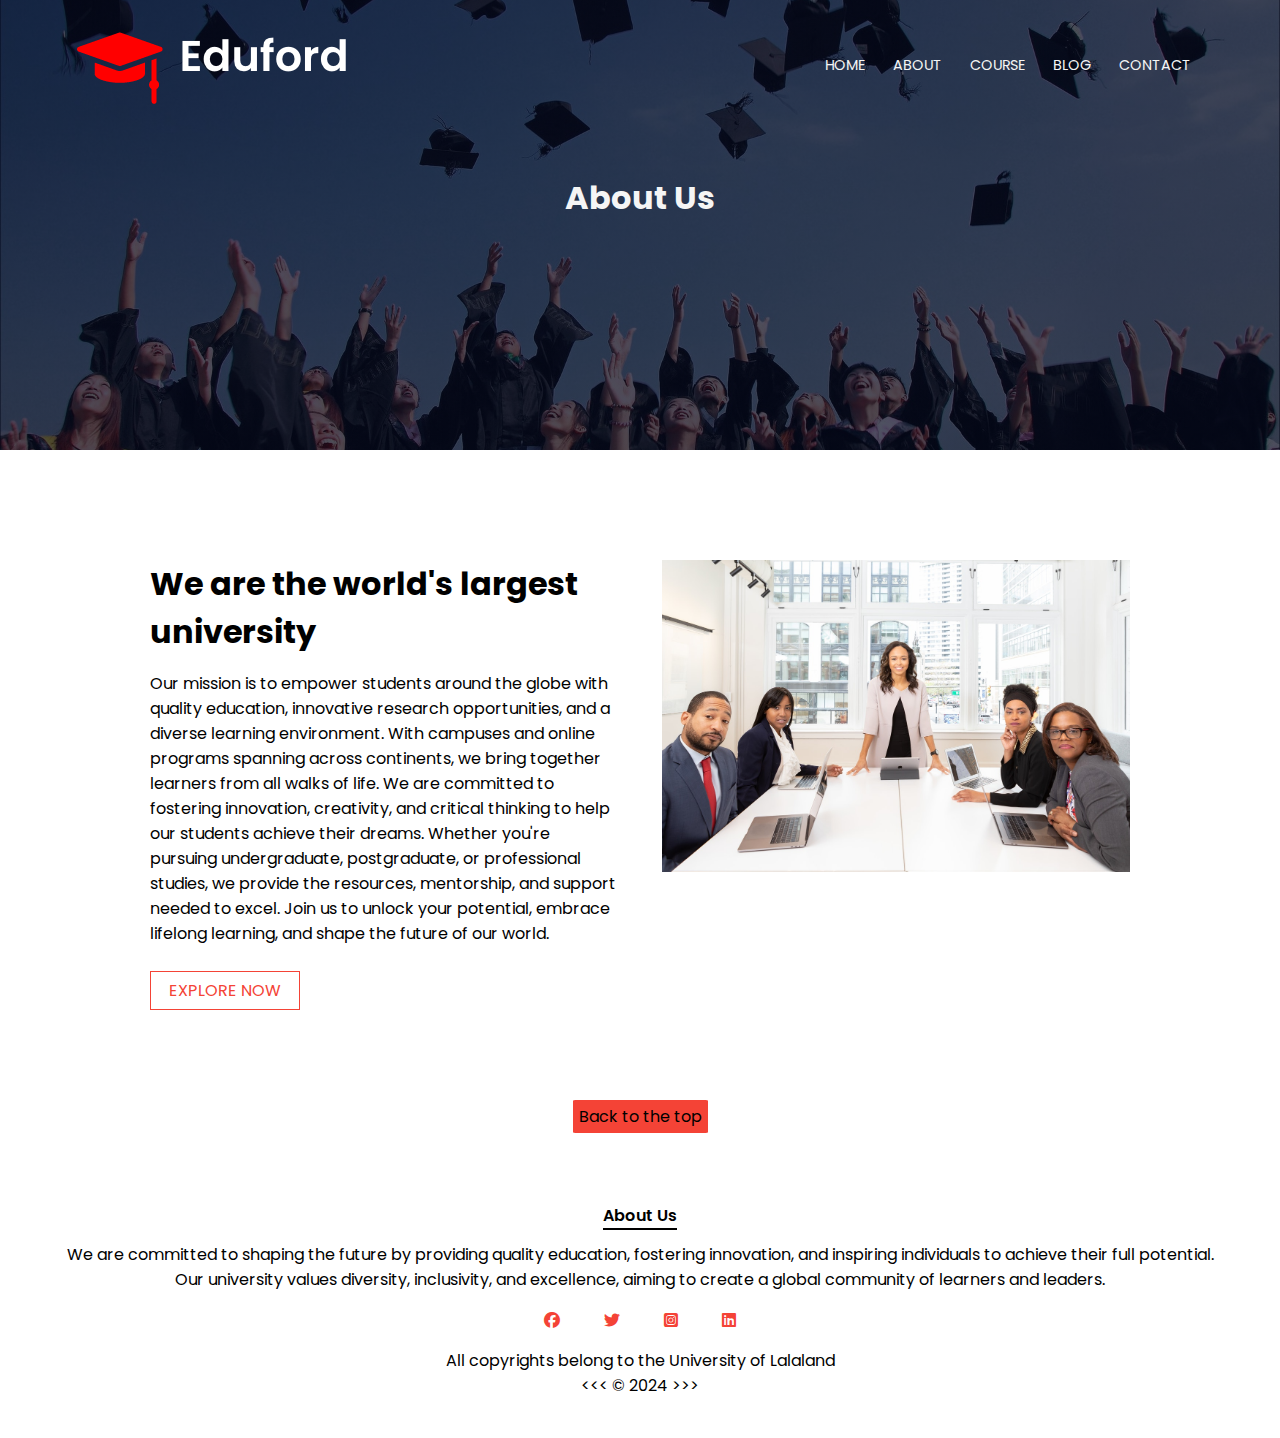
<file: about.html>
<!DOCTYPE html>
<html lang="en">

<head>
    <meta charset="UTF-8">
    <meta http-equiv="X-UA-Compatible" content="IE=edge">
    <meta name="viewport" content="width=device-width, initial-scale=1.0">
    <title>University of Lalaland - about</title>
    <link rel="stylesheet" href="styles.css">
    <link rel="preconnect" href="https://fonts.googleapis.com">
    <link rel="preconnect" href="https://fonts.gstatic.com" crossorigin>
    <link
        href="https://fonts.googleapis.com/css2?family=Poppins:ital,wght@0,100;0,200;0,300;0,400;0,500;0,600;0,700;0,800;0,900;1,100;1,200;1,300;1,400;1,500;1,600;1,700;1,800;1,900&display=swap"
        rel="stylesheet">
    <link rel="stylesheet" href="https://cdnjs.cloudflare.com/ajax/libs/font-awesome/6.6.0/css/all.min.css">
    <script src="main.js" defer></script>
</head>

<body>
    <section class="subheader">
        <nav class="subheader__nav">
            <a href="index.html"><img src="./images/logo.png" alt="" /></a>
            <!-- NAVIGATIONAL LINKS -->
            <div class="header__links" id="headerLinks">
                <i class="fa-solid fa-xmark" onclick="hideMenu()"></i>
                <ul>
                    <li><a href="index.html">HOME</a></li>
                    <li><a href="about.html">ABOUT</a></li>
                    <li><a href="course.html">COURSE</a></li>
                    <li><a href="blog.html">BLOG</a></li>
                    <li><a href="contact.html">CONTACT</a></li>
                </ul>
            </div>

            <i class="fa-solid fa-bars" onclick="showMenu()"></i>
        </nav>
        <!-- HEADER SECTION -->
        <h1 class="subheader__h1">About Us</h1>
    </section>
    <!-- ABOUT US CONTENT -->
    <section class="aboutUs">
        <div class="aboutUs__row">

            <div class="aboutUs-col">
                <h1 class="aboutUs-col__h1">We are the world's largest university</h1>
                <p class="aboutUs-col__p">Our mission is to empower students around the globe with quality education, innovative research
                    opportunities, and a diverse learning environment. With campuses and online programs spanning across
                    continents, we bring together learners from all walks of life. We are committed to fostering
                    innovation, creativity, and critical thinking to help our students achieve their dreams. Whether
                    you're pursuing undergraduate, postgraduate, or professional studies, we provide the resources,
                    mentorship, and support needed to excel. Join us to unlock your potential, embrace lifelong
                    learning, and shape the future of our world.</p>
                <a class="header__a btn" href="">EXPLORE NOW</a>
            </div>
            <div class="aboutUs-col">
                <img src="images/about.jpg" alt="">
            </div>
        </div>

    </section>

    <p class="center bttt">
        <a class="bttt__a" href="#">Back to the top</a>
    </p>

    <!-- FOOTER SECTION -->
    <section class="footer">
        <h4 class="footer__h4">About Us</h4>
        <p class="footer__p">We are committed to shaping the future by providing quality education, fostering
            innovation, and inspiring individuals to achieve their full potential.<br>Our university values diversity,
            inclusivity, and excellence, aiming to create a global community of learners and leaders.</p>
        <div class="footer__icons">
            <i class="fa-brands fa-facebook"></i>
            <i class="fa-brands fa-twitter"></i>
            <i class="fa-brands fa-square-instagram"></i>
            <i class="fa-brands fa-linkedin"></i>
        </div>
        <p>All copyrights belong to the University of Lalaland<br>&lt;&lt;&lt; &copy; 2024 &gt;&gt;&gt;</p>
    </section>

</body>

</html>
</file>
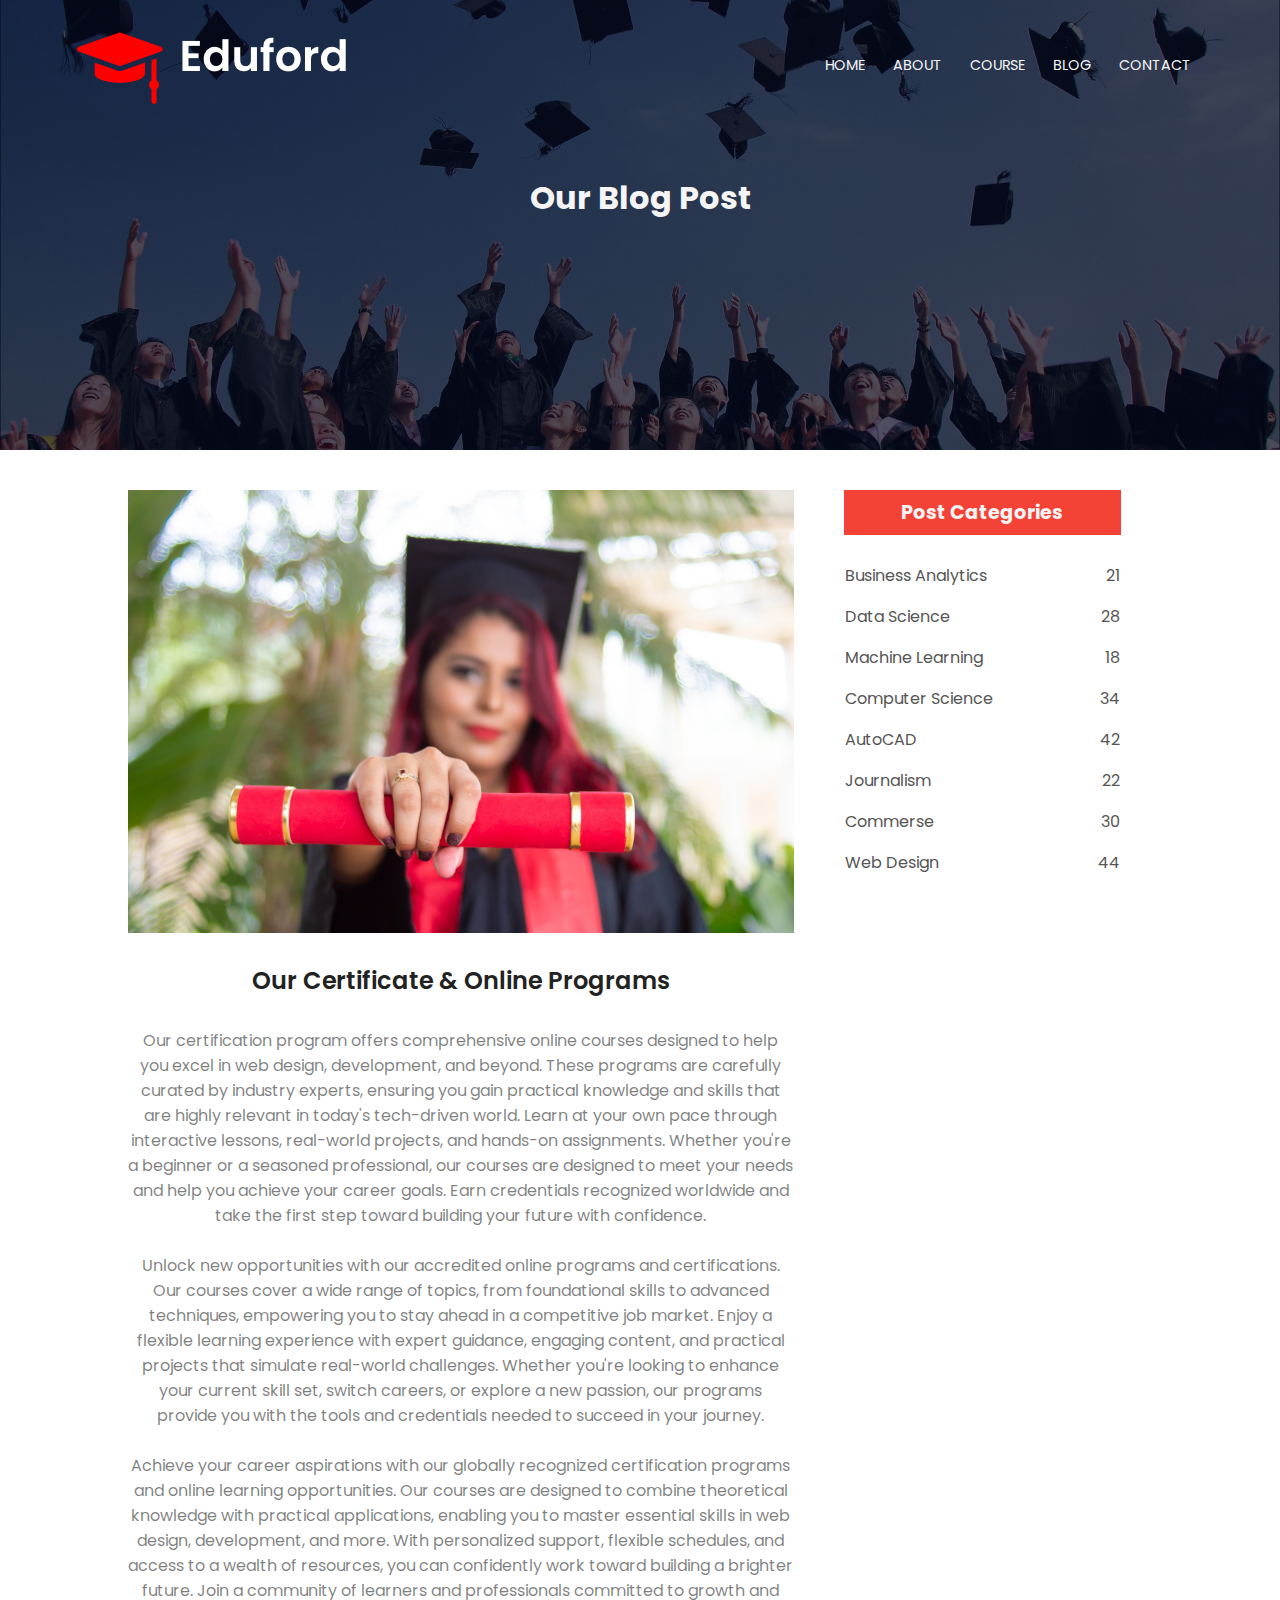
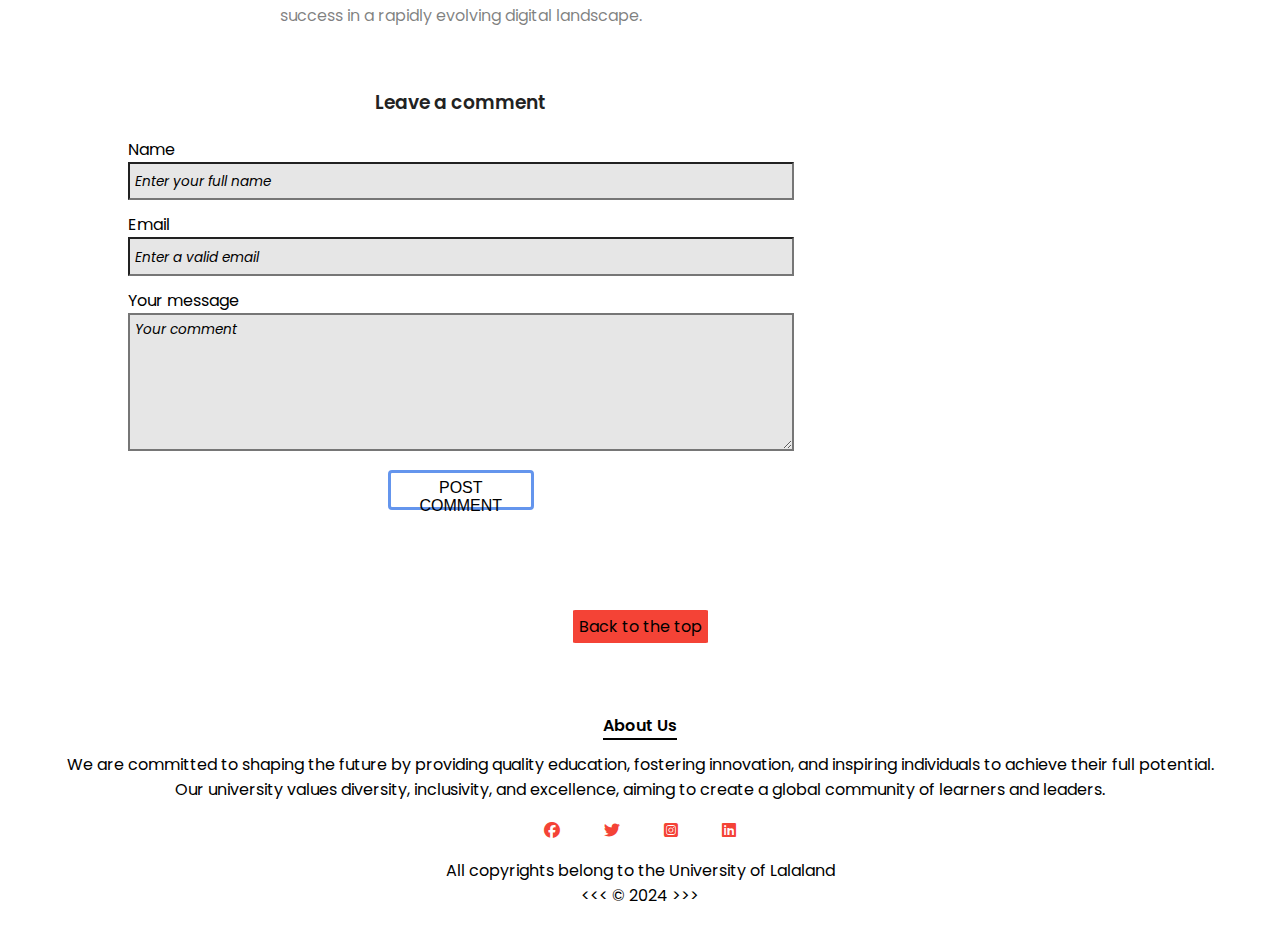
<file: blog.html>
<!DOCTYPE html>
<html lang="en">

<head>
    <meta charset="UTF-8">
    <meta http-equiv="X-UA-Compatible" content="IE=edge">
    <meta name="viewport" content="width=device-width, initial-scale=1.0">
    <title>University of Lalaland - blog</title>
    <link rel="stylesheet" href="styles.css">
    <link rel="preconnect" href="https://fonts.googleapis.com">
    <link rel="preconnect" href="https://fonts.gstatic.com" crossorigin>
    <link
        href="https://fonts.googleapis.com/css2?family=Poppins:ital,wght@0,100;0,200;0,300;0,400;0,500;0,600;0,700;0,800;0,900;1,100;1,200;1,300;1,400;1,500;1,600;1,700;1,800;1,900&display=swap"
        rel="stylesheet">
    <link rel="stylesheet" href="https://cdnjs.cloudflare.com/ajax/libs/font-awesome/6.6.0/css/all.min.css">
    <script src="main.js" defer></script>
</head>

<body>
    <section class="subheader">
        <nav class="subheader__nav">
            <a href="index.html"><img src="./images/logo.png" alt="" /></a>
            <!-- NAVIGATIONAL LINKS -->
            <div class="header__links" id="headerLinks">
                <i class="fa-solid fa-xmark" onclick="hideMenu()"></i>
                <ul>
                    <li><a href="index.html">HOME</a></li>
                    <li><a href="about.html">ABOUT</a></li>
                    <li><a href="course.html">COURSE</a></li>
                    <li><a href="blog.html">BLOG</a></li>
                    <li><a href="contact.html">CONTACT</a></li>
                </ul>
            </div>

            <i class="fa-solid fa-bars" onclick="showMenu()"></i>
        </nav>
        <!-- HEADER SECTION -->
        <h1 class="subheader__h1">Our Blog Post</h1>
    </section>

    <!-- BLOG PAGE SECTION -->
    <section class="blog">
        <div class="blog__row">
            <div class="blog__blogleft">
                <img src="./images/certificate.jpg" alt="">
                <h2 class="blog__blogleft__h2"><span>Our Certificate</span><span> & </span><span>Online Programs</span></h2>
                <p class="blog__blogleft__p">Our certification program offers comprehensive online courses designed to
                    help you excel in web
                    design, development, and beyond. These programs are carefully curated by industry experts, ensuring
                    you gain practical knowledge and skills that are highly relevant in today's tech-driven world. Learn
                    at your own pace through interactive lessons, real-world projects, and hands-on assignments. Whether
                    you're a beginner or a seasoned professional, our courses are designed to meet your needs and help
                    you achieve your career goals. Earn credentials recognized worldwide and take the first step toward
                    building your future with confidence.</p>
                <br>
                <p class="blog__blogleft__p">Unlock new opportunities with our accredited online programs and
                    certifications. Our courses cover a
                    wide range of topics, from foundational skills to advanced techniques, empowering you to stay ahead
                    in a competitive job market. Enjoy a flexible learning experience with expert guidance, engaging
                    content, and practical projects that simulate real-world challenges. Whether you're looking to
                    enhance your current skill set, switch careers, or explore a new passion, our programs provide you
                    with the tools and credentials needed to succeed in your journey.</p>
                <br>
                <p class="blog__blogleft__p">Achieve your career aspirations with our globally recognized certification
                    programs and online
                    learning opportunities. Our courses are designed to combine theoretical knowledge with practical
                    applications, enabling you to master essential skills in web design, development, and more. With
                    personalized support, flexible schedules, and access to a wealth of resources, you can confidently
                    work toward building a brighter future. Join a community of learners and professionals committed to
                    growth and success in a rapidly evolving digital landscape.</p>

<article class="comment">
  <h3 class="comment__h3">Leave a comment</h3>

  <form class="comment__form"
        id="commentForm"
        action="https://api.web3forms.com/submit"
        method="POST"
        onsubmit="return validateCommentForm()">

    <input type="hidden" name="access_key" value="695be255-460e-45d0-96ec-76511d5176a2">

    <!-- Name -->
    <p class="comment_p">
      <label class="comment__label" for="comment-name">Name</label>
      <input class="comment__input"
             type="text"
             id="comment-name"
             name="name"
             placeholder="Enter your full name">

      <div id="commentNameError" class="error-message-box">
        <span>Name is required</span>
      </div>
    </p>

    <!-- Email -->
    <p class="comment_p">
      <label class="comment__label" for="comment-email">Email</label>
      <input class="comment__input"
             type="email"
             id="comment-email"
             name="email"
             placeholder="Enter a valid email">

      <div id="commentEmailError" class="error-message-box">
        <span>Email is required</span>
      </div>
    </p>

    <!-- Message -->
    <p class="comment_p">
      <label class="comment__label" for="comment-message">Your message</label>
      <textarea class="comment__textarea"
                id="comment-message"
                name="message"
                rows="5"
                placeholder="Your comment"></textarea>

      <div id="commentMessageError" class="error-message-box">
        <span>Message is required</span>
      </div>
    </p>

    <button type="submit" class="btn btn2">POST COMMENT</button>
  </form>
</article>



            </div>


            <div class="blog__blogright">
                <h3 class="blog__blogright__h3">Post Categories</h3>
                <div class="blog__blogright__div">
                    <span>Business Analytics</span>
                    <span>21</span>
                </div>
                <div class="blog__blogright__div">
                    <span>Data Science</span>
                    <span>28</span>
                </div>
                <div class="blog__blogright__div">
                    <span>Machine Learning</span>
                    <span>18</span>
                </div>
                <div class="blog__blogright__div">
                    <span>Computer Science</span>
                    <span>34</span>
                </div>
                <div class="blog__blogright__div">
                    <span>AutoCAD</span>
                    <span>42</span>
                </div>
                <div class="blog__blogright__div">
                    <span>Journalism</span>
                    <span>22</span>
                </div>
                <div class="blog__blogright__div">
                    <span>Commerse</span>
                    <span>30</span>
                </div>
                <div class="blog__blogright__div">
                    <span>Web Design</span>
                    <span>44</span>
                </div>
            </div>
        </div>
    </section>

    <p class="center bttt">
        <a class="bttt__a" href="#">Back to the top</a>
    </p>

    <!-- FOOTER SECTION -->
    <section class="footer">
        <h4 class="footer__h4">About Us</h4>
        <p class="footer__p">We are committed to shaping the future by providing quality education, fostering
            innovation, and inspiring individuals to achieve their full potential.<br>Our university values diversity,
            inclusivity, and excellence, aiming to create a global community of learners and leaders.</p>
        <div class="footer__icons">
            <i class="fa-brands fa-facebook"></i>
            <i class="fa-brands fa-twitter"></i>
            <i class="fa-brands fa-square-instagram"></i>
            <i class="fa-brands fa-linkedin"></i>
        </div>
        <p>All copyrights belong to the University of Lalaland<br>&lt;&lt;&lt; &copy; 2024 &gt;&gt;&gt;</p>
    </section>

</body>

</html>
</file>
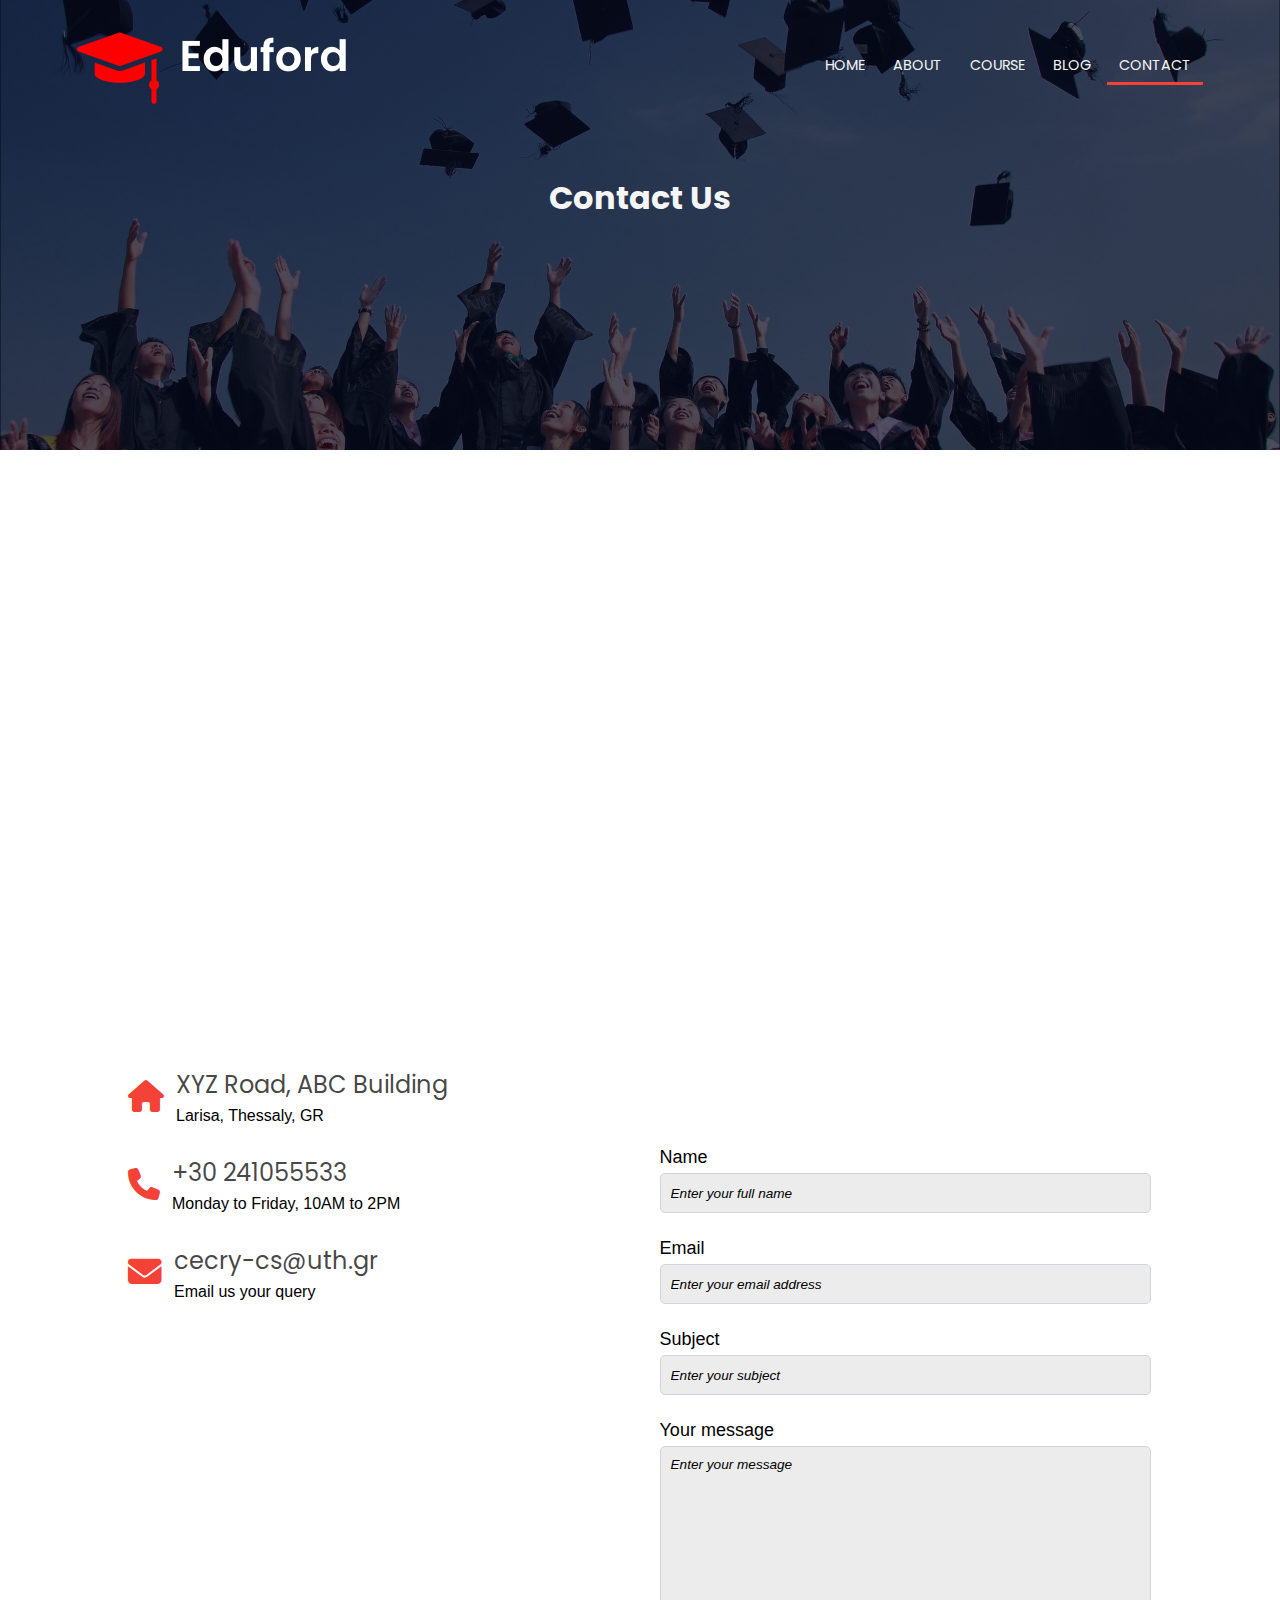
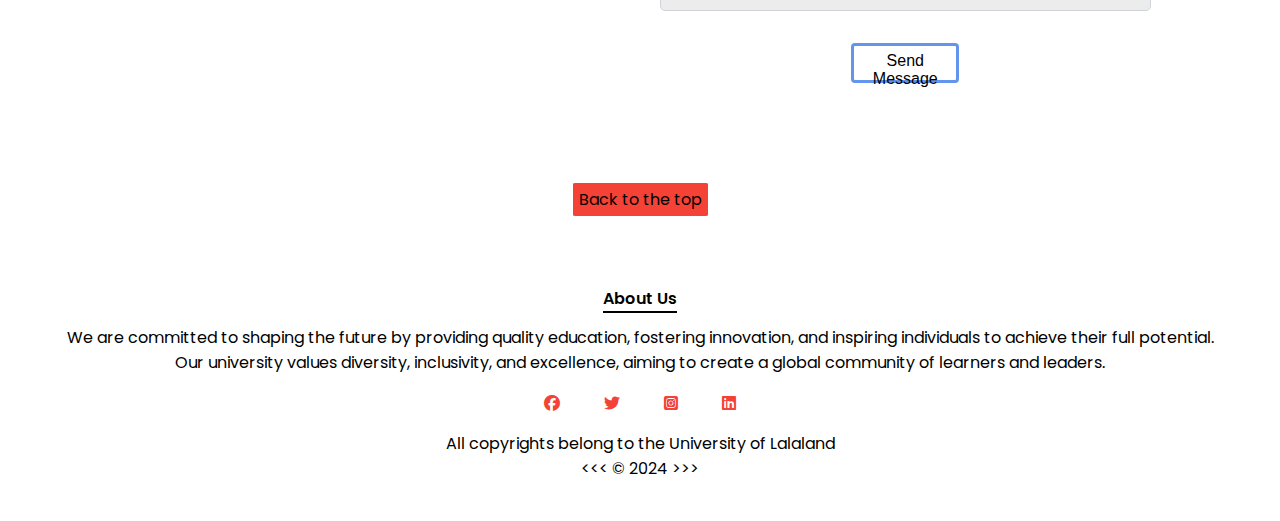
<file: contact.html>
<!DOCTYPE html>
<html lang="en">

<head>
    <meta charset="UTF-8">
    <meta http-equiv="X-UA-Compatible" content="IE=edge">
    <meta name="viewport" content="width=device-width, initial-scale=1.0">
    <title>University of Lalaland - contact</title>
    <link rel="stylesheet" href="styles.css">
    <link rel="preconnect" href="https://fonts.googleapis.com">
    <link rel="preconnect" href="https://fonts.gstatic.com" crossorigin>
    <link
        href="https://fonts.googleapis.com/css2?family=Poppins:ital,wght@0,100;0,200;0,300;0,400;0,500;0,600;0,700;0,800;0,900;1,100;1,200;1,300;1,400;1,500;1,600;1,700;1,800;1,900&display=swap"
        rel="stylesheet">
    <link rel="stylesheet" href="https://cdnjs.cloudflare.com/ajax/libs/font-awesome/6.6.0/css/all.min.css">
    <script src="main.js" defer></script>
</head>

<body>
    <section class="subheader">
        <nav class="subheader__nav">
            <a href="index.html"><img src="./images/logo.png" alt="" /></a>
            <!-- NAVIGATIONAL LINKS -->
            <div class="header__links" id="headerLinks">
                <i class="fa-solid fa-xmark" onclick="hideMenu()"></i>
                <ul>
                    <li><a href="index.html">HOME</a></li>
                    <li><a href="about.html">ABOUT</a></li>
                    <li><a href="course.html">COURSE</a></li>
                    <li><a href="blog.html">BLOG</a></li>
                    <li><a href="contact.html">CONTACT</a></li>
                </ul>
            </div>

            <i class="fa-solid fa-bars" onclick="showMenu()"></i>
        </nav>
        <!-- HEADER SECTION -->
        <h1 class="subheader__h1">Contact Us</h1>
    </section>

    <!-- CONTACT US -->
    <section class="location">
       <iframe
  src="https://www.google.com/maps/embed?pb=!1m18!1m12!1m3!1d3412.352676180252!2d73.1173195!3d31.4180853!2m3!1f0!2f0!3f0!3m2!1i1024!2i768!4f13.1!3m3!1m2!1s0x3922699b460418e1%3A0x54d1f6dc7fe1d4f8!2sGC%20Women%20University%20Faisalabad!5e0!3m2!1sen!2s!4v1735600000000"
  width="100%"
  height="450"
  style="border:0;"
  allowfullscreen=""
  loading="lazy"
  referrerpolicy="no-referrer-when-downgrade">
</iframe>


    </section>

<section class="contact">
  <div class="contact__row">

    <!-- LEFT SIDE : CONTACT INFO (Same as before) -->
    <div class="contact-col">
      <div class="contact-col__div">
        <i class="fa-solid fa-house"></i>
        <span class="contact-col__div__span">
          <h5 class="contact-col__div__span__h5">XYZ Road, ABC Building</h5>
          <p class="contact-col__div__span__p">Larisa, Thessaly, GR</p>
        </span>
      </div>

      <div class="contact-col__div">
        <i class="fa-solid fa-phone"></i>
        <span class="contact-col__div__span">
          <h5 class="contact-col__div__span__h5">+30 241055533</h5>
          <p class="contact-col__div__span__p">Monday to Friday, 10AM to 2PM</p>
        </span>
      </div>

      <div class="contact-col__div">
        <i class="fa-solid fa-envelope"></i>
        <span class="contact-col__div__span">
          <h5 class="contact-col__div__span__h5">cecry-cs@uth.gr</h5>
          <p class="contact-col__div__span__p">Email us your query</p>
        </span>
      </div>
    </div>

    <!-- RIGHT SIDE : WEB3 FORMS CONTACT FORM -->
    <div class="contact-col">

      <form action="https://api.web3forms.com/submit"
            method="POST"
            id="contactForm"
            onsubmit="return validateForm()">

        <!-- Web3Forms Access Key -->
        <input type="hidden" name="access_key" value="695be255-460e-45d0-96ec-76511d5176a2">

        <!-- Name -->
        <p class="contact-col__p">
          <label class="contact-col__p__label" for="name">Name</label>
          <input class="contact-col__p__input"
                 type="text"
                 id="name"
                 name="name"
                 placeholder="Enter your full name">
          <div id="nameError" class="error-message-box" style="display:none;">
            This field is required.
          </div>
        </p>

        <!-- Email -->
        <p class="contact-col__p">
          <label class="contact-col__p__label" for="email">Email</label>
          <input class="contact-col__p__input"
                 type="email"
                 id="email"
                 name="email"
                 placeholder="Enter your email address">
          <div id="emailError" class="error-message-box" style="display:none;">
            This field is required.
          </div>
        </p>

        <!-- Subject -->
        <p class="contact-col__p">
          <label class="contact-col__p__label" for="subject">Subject</label>
          <input class="contact-col__p__input"
                 type="text"
                 id="subject"
                 name="subject"
                 placeholder="Enter your subject">
        </p>

        <!-- Message -->
        <p class="contact-col__p">
          <label class="contact-col__p__label" for="message">Your message</label>
          <textarea class="contact-col__p__textarea"
                    id="message"
                    name="Message"
                    rows="8"
                    placeholder="Enter your message"></textarea>
          <div id="messageError" class="error-message-box" style="display:none;">
            This field is required.
          </div>
        </p>

        <button type="submit" class="btn btn2">Send Message</button>

      </form>
    </div>

  </div>
</section>


    <p class="center bttt">
        <a class="bttt__a" href="#">Back to the top</a>
    </p>

    <!-- FOOTER SECTION -->
    <section class="footer">
        <h4 class="footer__h4">About Us</h4>
        <p class="footer__p">We are committed to shaping the future by providing quality education, fostering
            innovation, and inspiring individuals to achieve their full potential.<br>Our university values diversity,
            inclusivity, and excellence, aiming to create a global community of learners and leaders.</p>
        <div class="footer__icons">
            <i class="fa-brands fa-facebook"></i>
            <i class="fa-brands fa-twitter"></i>
            <i class="fa-brands fa-square-instagram"></i>
            <i class="fa-brands fa-linkedin"></i>
        </div>
        <p>All copyrights belong to the University of Lalaland<br>&lt;&lt;&lt; &copy; 2024 &gt;&gt;&gt;</p>
    </section>

</body>

</html>
</file>
<file: styles.css>
/*------------------------------------------------------------------------------------------------------------------------------*/
/* CSS RESET */
*, ::after, *::before {
    margin: 0;
    padding: 0;
}

img {
    display: block; /* gets rid of that minimal little space below the images that they were originally designed to be inline */
    max-width: 100%; /* makes them responsive */
    height: auto; /* makes them responsive */
}


input, button, textarea {
    font: inherit; /* in general, form elements do not inherit font properties like other elements do */
}
/*------------------------------------------------------------------------------------------------------------------------------*/
/* GENERAL STYLES */
html {
    font-family: "Poppins", serif; /* apply the "Poppins" font globally */
    scroll-behavior: smooth; /* smooth transition when we link to other parts of the page */
}

.header {
    min-height: 100vh;
    width: 100%;
    background-image: linear-gradient(rgba(4, 9, 30, 0.7), rgba(4, 9, 30, 0.7)),
    url(./images/banner.png);
    background-position: center;
    background-size: cover;
    position: relative;
}
/*------------------------------------------------------------------------------------------------------------------------------*/
/* HEADER */
.header__nav {
    display: flex;
    padding: 2% 6%;
    justify-content: space-between;
    align-items: center;
}

.header__img {
    width: 150px;
    height: auto;
}

.header__links {
    flex: 1;
    text-align: right;
}

.header__links ul li {
    list-style: none;
    display: inline-block;
    padding: 8px 12px;
    position: relative;
}

.header__links ul li a {
    color: whitesmoke;
    text-decoration: none;
    font-size: 0.9rem;
}

.header__links ul li::after {
    content: '';  
    position: absolute;
    left: 0;
    right: 0;
    bottom: 0; 
    height: 3px;
    background-color: #f44336; 
    transform: scaleX(0);
    transform-origin: center;
    transition: transform 0.4s ease-in-out;
}

.header__links ul li:hover::after,
.header__links ul li.active::after {
    transform: scaleX(1);
}



/* .header__links ul li::after {
    content: '';
    width: 0%;
    height: 2px;
    background-color: #f44336;
    display: block;
    margin: auto;
    transition: 0.5s;
}

.header__links ul li:hover::after {
    width: 100%;
} */


.header__textbox {
    width: 90%;
    color: whitesmoke;
    text-align: center;
    position: absolute;
    top: 50%;
    left: 50%;
    transform: translate(-50%,-50%);
    text-align: center;
}
/* ################### ANOTHER WAY OF THE TEXTBOX CENTERING ########################*/
/* .header__h1 {
    width: 90%;
    color: whitesmoke;
    text-align: center;
    position: absolute;
    top: 45%;
    left: 50%;
    transform: translate(-50%,-50%);
    text-align: center;
}

.header__p {
    width: 90%;
    color: whitesmoke;
    text-align: center;
    position: absolute;
    top: 50%;
    left: 50%;
    transform: translate(-50%,-50%);
    text-align: center;
}

.header__a {
    width: 90%;
    color: whitesmoke;
    text-align: center;
    position: absolute;
    top: 55%;
    left: 50%;
    transform: translate(-50%,-50%);
    text-align: center;
} */
/* #################################################################################*/
.header__h1 {
    font-size: 4rem;
    color: whitesmoke;
}

.header__p {
    font-size: 1.5rem;
    color: whitesmoke;
    margin: 10px 0 40px 0;
}

.header__a {
    display: inline-block;
    text-decoration: none;
    color: whitesmoke;
    border: 1px solid whitesmoke;
    padding: 6px 18px;
    font-size: 1rem;
    background: transparent;
    position: relative;
    cursor: pointer;
}

.header__a:hover {
    border: 1px solid rgba(245, 245, 245, 0.600);
    background: rgba(245, 245, 245, 0.600);
    transition: 1s;
}

nav .fa-solid {
    display: none;
}
/*------------------------------------------------------------------------------------------------------------------------------*/
/* THE HEADER FOR THE SMALLER SCREENS */
@media(max-width: 800px) {
    .header__h1 {
        font-size: 1.5rem;
    }
    .header__p {
        font-size: 1.2rem;
    }
    .header__a {
        padding: 4px 12px;
        font-size: 0.9rem;
    }
    .header__links ul li {
        display: block;
         position: relative;
    }
    .header__links {
        position: fixed;
        background: #f44336;
        height: 100vh;
        width: 150px;
        top: 0;
        right: -200px;
        text-align: center;
        z-index: 2;
        transition: 1s;
    }
    nav .fa-solid {
        display: block;
        color: whitesmoke;
        margin: 10px;
        font-size: 1.5rem;
        cursor: pointer;
    }
}
/*------------------------------------------------------------------------------------------------------------------------------*/
/* COURSE */
.course {
    width: 80%;
    margin: auto;
    text-align: center;
    padding: 50px 0px 0px 0px;
}

.course__h1 {
    display: inline-block;
    color: whitesmoke;
    text-shadow: -2px -2px 4px black;
    background: linear-gradient(to right, #0096FF, #00563B, rgb(209, 178, 0));
    font-size: 2rem;
    font-weight: 600;
    padding: 10px;
    border-radius: 30px;
    margin-bottom: 0.5%;
}

.course__p {
    color: whitesmoke;
    text-shadow: -2px -2px 4px black;
    background: linear-gradient(to right, #0096FF, #00563B, rgb(209, 178, 0));
    font-size: 0.9rem;
    font-weight: 300;
    line-height: 22px;
    padding: 10px;
    border-radius: 30px;
}

.course__row {
    margin-top: 5%;
    display: flex;
    justify-content: space-evenly;
}

.course-col {
    flex-basis: 33%;
    background: none;
    color: black;
    border-radius: 15px;
    padding: 16px 10px;
    margin: 0px 0.5% 5% 0.5%;
    box-sizing: border-box;
    position: relative;
background-color: #fafafa;
border: 1px solid #e0e0e0;


}

.course-col#one::before {
    content: '';
    position: absolute;
    top: 0;
    left: 0;
    width: 100%;
    height: 100%;
    background: url("/img/banner.png");
    opacity: 0.5;
    background-size: cover;
    border-radius: 15px;
    z-index: -1;
}

.course-col#two::before {
    content: '';
    position: absolute;
    top: 0;
    left: 0;
    width: 100%;
    height: 100%;
    background: url("/img/banner.png");
    opacity: 0.5;
    background-size: cover;
    border-radius: 15px;
    z-index: -1;
}

.course-col#three::before {
    content: '';
    position: absolute;
    top: 0;
    left: 0;
    width: 100%;
    height: 100%;
    background: url("/img/banner.png");
    opacity: 0.5;
    background-size: cover;
    border-radius: 15px;
    z-index: -1;
}

.course-col__h3 {
    text-align: center;
    font-weight: 600;
    margin: 10px 0;
}

.course-col:hover {
    box-shadow: 0 0 20px rgba(0, 0, 0, 0.250);
    transition: 0.75s;
}
/*------------------------------------------------------------------------------------------------------------------------------*/
/* THE COURSE FOR THE SMALLER SCREENS */
@media(max-width: 800px) {
    .course__row {
        flex-direction: column;
    }
}
/*------------------------------------------------------------------------------------------------------------------------------*/
/* CAMPUS */
.campus {
    width: 80%;
    margin: auto;
    text-align: center;
    padding-top: 20px;
}

.campus-col {
    flex-basis: 33%;
    border-radius: 10px;
    margin: 0px 0.5% 30px 0.5%;
    position: relative;
    overflow: hidden;
}

.campus__row {
    display: flex;
    justify-content: space-evenly; /* Aligns items to the left */
    margin-top: 1.5%;
}

.campus-col img {
    width: 100%;
}

.campus__layer {
    background: transparent;
    height: 100%;
    width: 100%;
    position: absolute;
    top: 0;
    left: 0;
}

.campus__layer:hover {
    background: rgba(0, 0, 0, 0.5);
    transition: 0.75s;
}

.campus__layer__h3 {
    width: 100%;
    font-weight: 500;
    color: transparent;
    font-size: 2rem;
    bottom: 0;
    left: 50%;
    transform: translateX(-50%);
    position: absolute;
}

.campus__layer:hover h3 {
    color: whitesmoke;
    text-shadow: 0px 0px 4px black;
    transition: 1.5s;
    bottom: 89%;
}
/*------------------------------------------------------------------------------------------------------------------------------*/
/* THE CAMPUS FOR THE SMALLER SCREENS */
@media(max-width: 800px) {
    .campus__row {
        flex-direction: column;
    }
}
/*------------------------------------------------------------------------------------------------------------------------------*/
/* FACILITIES */
.facilities {
    width: 80%;
    margin: auto;
    text-align: center;
    padding-top: 50px;
}

.facilities-col {
    flex-basis: 33%;
    border-radius: 10px;
    margin: 0px 0.5% 30px 0.5%;
    text-align: left;
    position: relative;
    
}

.facilities__row {
    display: flex;
    justify-content: space-evenly; /* Aligns items to the left */
    margin-top: 4%;
}

.facilities-col img {
    width: 100%;
    border-radius: 10px;
}

.facilities-col__h3 {
    margin: 14px 0px 10px 0px;
    text-align: center;
    font-weight: 600;
}

.facilities-col__p {
    padding: 0;
    text-align: center;
}

/* .popup {
    width: 100%;
    font-weight: 600;
    color: transparent;
    font-size: 1rem;
    bottom: 50%;
    left: 50%;
    transform: translateX(-50%);
    position: absolute;
}

.facilities-col:hover .popup {
    color: black;
    transition: 1.5s;
    bottom: -5%;
} */

.popup__h3 {
    width: 100%;
    font-weight: 600;
    color: transparent;    
    color: transparent;
    font-size: 1rem;
    bottom: 100%;
    left: 50%;
    transform: translateX(-50%);
    position: absolute;
    border-radius: 15px;
}

.facilities-col:hover .popup__h3 {
    color: whitesmoke;
    background-color: black;
    transition: 1.5s;
    bottom: 100%;
}

.popup__p {
    width: 100%;
    font-weight: 400;
    color: transparent;
    font-size: 1rem;
    bottom: 00%;
    left: 50%;
    transform: translateX(-50%);
    position: absolute;
}

.facilities-col:hover .popup__p {
    color: black;
    bottom: 0%;
    max-height: 200px;
    position: relative;
    transition: 1.5s;
}
/*------------------------------------------------------------------------------------------------------------------------------*/
/* THE FACILITIES FOR THE SMALLER SCREENS */
@media(max-width: 800px) {
    .facilities__row {
        flex-direction: column;
    }
    .facilities-col {
        margin: 15px;
        padding: 10px;
    }
    .popup__h3 {
        background-color: transparent;
        color: transparent;
        width: 100%;
        bottom: 96.5%;
        left: 50%;
        transform: translateX(-50%);
        position: absolute;
        border-radius: 15px;
    }
    .facilities-col:hover .popup__h3 {
        background-color: black;
        color: whitesmoke;
        transition: 1s;
        bottom: 96.5%;
    }
}
/*------------------------------------------------------------------------------------------------------------------------------*/
/* TESTIMONIALS */
.testimonials {
    width: 80%;
    margin: auto;
    text-align: center;
    padding-top: 50px;
}

.testimonials__row {
    display: flex;
    flex-wrap: wrap;
    justify-content: space-evenly;
}

.testimonial-col {
    flex-basis: 44%;
    margin: 2% 2% 3% 0px;
    text-align: left;
    background-color: lightblue;
    padding: 20px;
    cursor: pointer;
    display: flex;
}

.testimonial-col img {
    width: auto;
    height: 40px;
    border: 2px solid black;
    border-radius: 50%;
    margin: 0px 30px 0px 5px;
}

.testimonial-col__p {
    padding: 0;
}

.testimonial-col__h3 {
    margin-top: 15px;
    text-align: left;
}

.testimonial-col .fa-solid, .fa-regular {
    color: gold;
    text-shadow: 0px 0px 3px black;
}
/*------------------------------------------------------------------------------------------------------------------------------*/
/* THE TESTIMONIAL FOR THE SMALLER SCREENS */
@media(max-width: 800px) {
    .testimonial-col {
        flex-basis: 80%;
        margin: 2% 2% 3% 0px;
        text-align: left;
        background-color: lightblue;
        padding: 20px;
        cursor: pointer;
        display: flex;
    }

    .testimonial-col img {
        margin: 0px 15px 0px 0px;
    }
}
/*------------------------------------------------------------------------------------------------------------------------------*/
/* CTA */
.cta {
    width: 80%;
    margin: 80px auto;
    background-image: linear-gradient(rgba(4, 9, 30, 0.7), rgba(4, 9, 30, 0.7)),
    url(./images/banner2.jpg);
    background-position: center;
    background-size: cover;
    border-radius: 10px;
    text-align: center;
    padding: 100px 0px;;
}

.cta__h1 {
    color: whitesmoke;
    margin: 0px 0px 40px 0px;
    padding: 0px;
}
/*------------------------------------------------------------------------------------------------------------------------------*/
/* THE CTA FOR THE SMALLER SCREENS */
@media(max-width: 800px) {
    .cta__h1 {
        width: 80%;
        margin: 60px auto;
        font-size: 1.1rem;
    }
}
/*------------------------------------------------------------------------------------------------------------------------------*/
/* BACK TO THE TOP BUTTON */
.bttt {
    text-align: center;
}

.bttt__a {
    background-color: #f44336;
    color: black;
    text-decoration: none;
    margin: 10px 0px;
    padding: 4px 6px;
    border-radius: 2%;
    display: inline-block;
    transition: transform 0.3s ease;
}

.bttt__a:hover {
    transform: scale(1.15);
}
/*------------------------------------------------------------------------------------------------------------------------------*/
/* FOOTER */
.footer {
    width: 90%;
    margin: 10px auto;
    text-align: center;
    padding: 30px 0px;
}

.footer__h4 {
    display: inline-block;
    margin: 20px 0px 12px 0px;
    font-weight: 600;
    border-bottom: 2px solid black;
}

.footer__icons .fa-brands {
    color: #f44336;
    cursor: pointer;
    margin: 0px 20px;
    padding: 20px 0px;
}
/*------------------------------------------------------------------------------------------------------------------------------*/
/*------------------------------------------------------------------------------------------------------------------------------*/
/*------------------------------------------------------------------------------------------------------------------------------*/
/* ABOUT US PAGE */
.subheader {
    height: 50vh;
    width: 100%;
    background-image:  linear-gradient(rgba(4, 9, 30, 0.7), rgba(4, 9, 30, 0.7)), url(./images/background.jpg);
    background-position: center;
    background-size: cover;
    text-align: center;
    color: whitesmoke;
}

.subheader__nav {
    display: flex;
    padding: 2% 6%;
    justify-content: space-between;
    align-items: center;
}

.subheader__h1 {
    position: relative;
    top: 10%;
    left: auto;
    display: flex;
    justify-content: center;
    font-size: 2rem;
}

.aboutUs {
    width: 80%;
    margin: auto;
    padding: 80px 0px 50px 0px;
    display: flex;
}

.aboutUs__row {
    display: flex;
}

.aboutUs-col {
    flex-basis: 48%;
    padding: 30px 2px;
    margin: 0px 20px 0px 20px;
}

.aboutUs-col img {
    width: 100%;
}

.aboutUs-col__h1 {
    padding-top: 0;
}

.aboutUs-col__p {
    padding: 15px 0px 25px 0px;
}

.btn {
    border: 1px solid #f44336;
    background: transparent;
    color: #f44336;
}

.btn:hover {
    background: #f44336;
    color: black;
}
/*------------------------------------------------------------------------------------------------------------------------------*/
/* THE ABOUT US PAGE FOR THE SMALLER SCREENS */
@media(max-width: 800px) {
    .aboutUs__row {
        display: flex;
        flex-direction: column;
    }
}
/*------------------------------------------------------------------------------------------------------------------------------*/
/*------------------------------------------------------------------------------------------------------------------------------*/
/*------------------------------------------------------------------------------------------------------------------------------*/
/* COURSE PAGE */

/*------------------------------------------------------------------------------------------------------------------------------*/
/*------------------------------------------------------------------------------------------------------------------------------*/
/*------------------------------------------------------------------------------------------------------------------------------*/
/* BLOG PAGE */
/* Error Message Box */
.error-message-box {
    border: 1px solid #dc2626;
    width: fit-content;
    margin-top: 6px;
    padding: 4px 8px;
    border-radius: 4px;
    background-color: #dc2626;
    display: none;
}

.error-message-box span {
    font-size: 12px;
    font-family: sans-serif;
    color: #ffffff;
}

.blog {
    width: 80%;
    margin: auto;
    padding: 40px 0px;
}

.blog__row {
    display: flex;
}

.blog__blogleft {
    flex-basis: 65%;
}

.blog__blogleft img {
    width: 100%;
}

.blog__blogleft__h2 {
    color: #222;
    font-weight: 600;
    margin: 30px 0px;
    text-align: center;
}

.blog__blogleft__p {
    color: rgba(0, 0, 0, 0.500);
    padding: 0;
    text-align: center;
}

.blog__blogright {
    flex-basis: 32%;
}

.blog__blogright__h3 {
    background: #f44336;
    color: whitesmoke;
    font-size: 1.2rem;
    padding: 8px 0px;
    margin: 0px 0px 20px 50px;
    text-align: center;
}

.blog__blogright__div {
    color: #555;
    padding: 8px 1px 8px 1px;
    margin: 0px 0px 0px 50px;
    display: flex;
    justify-content: space-between;
    align-items: center;
    box-sizing: border-box;
}

.comment {
    width: 100%;
    margin: auto;
    padding: 40px 0px;
}

.comment__h3 {
    color: #222;
    font-weight: 600;
    margin: 20px 0px;
    text-align: center;
}

.comment_p {
    margin: 12px 0px;
}

.comment__input, .comment__textarea {
    padding: 0.3em;
    border-width: 2px;
    width: 100%;
    box-sizing: border-box;
    background-color: rgba(128, 128, 128, 0.200);
}

.comment__input::placeholder,
.comment__textarea::placeholder {
    color: black; /* Set the desired color */
    font-style: italic; /* Optional: add style if needed */
    opacity: 1; /* Ensure the placeholder is fully visible */
    font-size: 0.85rem;
}

.btn2 {
    display: block;
    margin: 10px auto;
    padding: 6px;
    border: 1px solid black;
    color: black;
}

.btn2:hover {
    background: #6495ed;
    border: 1px solid rgba(128, 128, 128, 0.200);
    color: black;
}
/*------------------------------------------------------------------------------------------------------------------------------*/
/* THE ABOUT US PAGE FOR THE SMALLER SCREENS */
@media(max-width: 800px) {
    .blog__row {
        display: flex;
        flex-direction: column;
    }

    .subheader__h1 {
        top: 30%;
    }
    
    .blog__blogright__h3 {
        background: #f44336;
        color: whitesmoke;
        font-size: 1.2rem;
        padding: 8px 0px;
        margin: 0px 0px 20px 0px;
        text-align: center;
    }
    
    .blog__blogright__div {
        color: #555;
        padding: 0px 0px 0px 0px;
        margin: 14px 1px 0px 1px;
        display: flex;
        justify-content: space-between;
        align-items: center;
        box-sizing: border-box;
    }

    .blog__blogleft__h2 span:nth-child(1), .blog__blogleft__h2 span:nth-child(2), .blog__blogleft__h2 span:nth-child(3) {
      display: block;
    }
}
/*------------------------------------------------------------------------------------------------------------------------------*/
/*------------------------------------------------------------------------------------------------------------------------------*/
/*------------------------------------------------------------------------------------------------------------------------------*/
/* CONTACT US PAGE */
.location {
    width: 80%;
    margin: auto;
    padding: 80px 0px;
}

.location iframe {
    width: 100%;
}

/* ================= CONTACT SECTION ================= */

.contact {
    width: 80%;
    margin: auto;
}

/* Row layout (same as contact-container flex idea) */
.contact__row {
    display: flex;
    align-items: flex-start;
    gap: 40px;
}

/* Columns */
.contact-col {
    flex-basis: 48%;
    margin-bottom: 30px;
}

/* ================= LEFT SIDE (INFO) ================= */

.contact-col__div {
    display: flex;
    align-items: center;
    margin-bottom: 30px;
}

.contact-col__div .fa-solid {
    font-size: 2rem;
    color: #f44336; /* merged theme color */
    margin-right: 12px;
}

.contact-col__div .fa-envelope {
    font-size: 2.1rem;
}

.contact-col__div__span__h5 {
    font-size: 1.5rem;
    margin-bottom: 5px;
    color: rgba(0, 0, 0, 0.733);
    font-weight: 400;
}

.contact-col__div__span__p {
    padding: 0;
    font-size: 16px;
    font-family: sans-serif;
}

/* ================= RIGHT SIDE (FORM) ================= */

form#contactForm {
    margin-top: 80px;
    margin-bottom: 60px;
}

.contact-col__p {
    margin-bottom: 25px;
}

.contact-col__p__label {
    font-family: sans-serif;
    font-size: 18px;
    display: block;
    margin-bottom: 5px;
    color: #000000;
}

/* Inputs + Textarea (merged column styling) */
.contact-col__p__input,
.contact-col__p__textarea {
    padding: 10px;
    width: 100%;
    box-sizing: border-box;
    border: 1px solid #d1d5db;
    border-radius: 5px;
    background-color: rgba(128, 128, 128, 0.15);
    font-family: sans-serif;
}

.contact-col__p__textarea {
    height: 165px;
    resize: none;
}

/* Placeholder */
.contact-col__p__input::placeholder,
.contact-col__p__textarea::placeholder {
    color: black;
    font-style: italic;
    font-size: 0.85rem;
    opacity: 1;
}

/* ================= ERROR MESSAGE ================= */

.error-message-box {
    border: 1px solid #dc2626;
    width: fit-content;
    margin-top: 8px;
    padding: 4px 8px;
    border-radius: 4px;
    background-color: #dc2626;
    display: none;
}

.error-message span {
    font-size: 12px;
    font-family: sans-serif;
    color: #ffffff;
    margin-left: 6px;
}

.error-message-box svg.icon {
    position: relative;
    top: 2px;
    border: 1px solid #dc2626;
    border-radius: 50%;
}

/* ================= BUTTON ================= */

.btn.btn2 {
    width: 22%;
    height: 40px;
    border: 3px solid #6495ed;   
    border-radius: 4px;
    font-family: sans-serif;
    cursor: pointer;
}

/* ================= RESPONSIVE ================= */

@media (max-width: 768px) {
    .contact__row {
        flex-direction: column;
    }

    .btn.btn2 {
        width: 100%;
    }
}

/*------------------------------------------------------------------------------------------------------------------------------*/
/* THE ABOUT US PAGE FOR THE SMALLER SCREENS */
@media(max-width: 800px) {
    .contact__row {
        display: flex;
        flex-direction: column;
    }
    .contact-col {
        margin: auto;
    }
}
</file>
